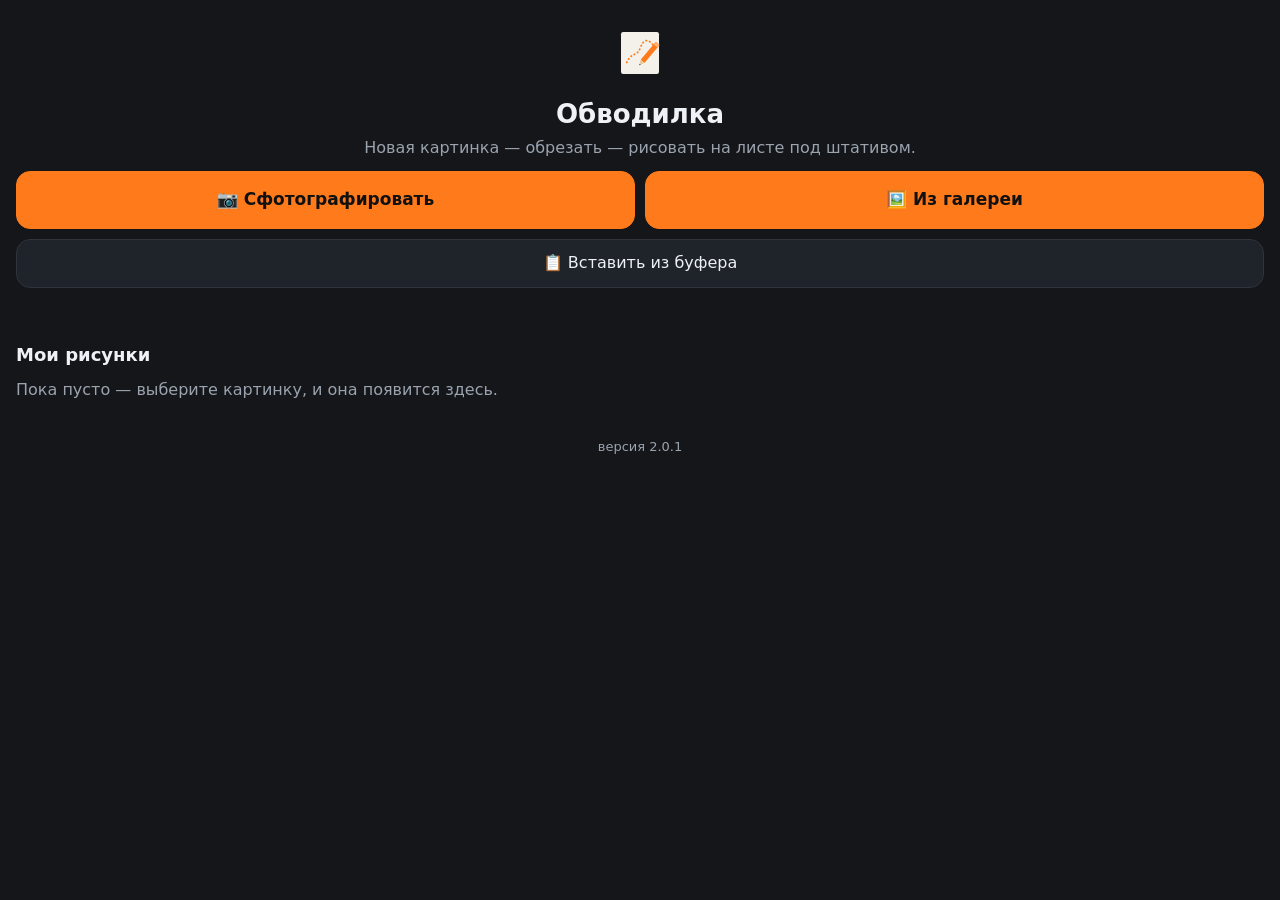
<file: index.html>
<!doctype html>
<html lang="ru">
<head>
<meta charset="utf-8">
<meta name="viewport" content="width=device-width, initial-scale=1, viewport-fit=cover, user-scalable=no">
<meta name="theme-color" content="#14161a">
<title>Обводилка</title>
<link rel="manifest" href="manifest.json">
<link rel="icon" href="icon.svg" type="image/svg+xml">
<link rel="apple-touch-icon" href="icon-192.png">
<link rel="stylesheet" href="style.css?v=201">
</head>
<body>

<!-- ГЛАВНЫЙ ЭКРАН -->
<section id="home" class="screen active">
  <header class="home-head">
    <img src="icon.svg" alt="" class="logo">
    <h1>Обводилка</h1>
    <p>Новая картинка — обрезать — рисовать на листе под штативом.</p>
  </header>

  <div class="home-actions">
    <label class="btn big primary">
      <input type="file" accept="image/*" capture="environment" id="pickCamera" hidden>
      📷 Сфотографировать
    </label>
    <label class="btn big primary">
      <input type="file" accept="image/*" id="pickGallery" hidden>
      🖼️ Из галереи
    </label>
    <button class="btn" id="pasteBtn">📋 Вставить из буфера</button>
  </div>
  <p class="hint" id="homeHint"></p>

  <h2 class="section">Мои рисунки</h2>
  <p class="hint" id="projectsEmpty">Пока пусто — выберите картинку, и она появится здесь.</p>
  <div id="projects"></div>
  <p class="hint small" id="ver"></p>
</section>

<!-- РЕДАКТОР -->
<section id="editor" class="screen">
  <div class="ed-top">
    <button class="tbtn" id="edCancel" title="Отмена">⬅️</button>
    <div class="ed-title">Обрезка <span id="edSize"></span></div>
    <button class="btn primary" id="edDone">Готово ✓</button>
  </div>
  <div id="edStage">
    <canvas id="edCanvas"></canvas>
    <div id="cropBox">
      <i class="g g1"></i><i class="g g2"></i><i class="g g3"></i><i class="g g4"></i>
      <span data-h="tl" class="h tl"></span><span data-h="tr" class="h tr"></span>
      <span data-h="bl" class="h bl"></span><span data-h="br" class="h br"></span>
      <span data-h="t" class="h t"></span><span data-h="b" class="h b"></span>
      <span data-h="l" class="h l"></span><span data-h="r" class="h r"></span>
    </div>
  </div>
  <div class="ed-bar">
    <button class="btn" id="edRotate">⟳ Повернуть</button>
    <button class="btn" id="edFlip">⇋ Отразить</button>
    <button class="btn" id="edFull">⛶ Целиком</button>
  </div>
</section>

<!-- РЕЖИМ ОБВОДКИ -->
<section id="trace" class="screen">
  <div id="stage">
    <video id="video" autoplay playsinline muted></video>
    <div id="anchorWrap">
      <div id="overlayWrap">
        <canvas id="overlay"></canvas>
      </div>
    </div>
    <div id="gestureLayer"></div>
  </div>

  <div id="lockBadge" class="badge">🔒 Заблокировано</div>
  <div id="anchorBadge" class="abadge"></div>
  <div id="recBadge" class="badge rec">⏺ <span id="recTime">00:00</span> <span id="recInfo"></span></div>
  <div id="blocker"><div id="unlockCorner"><span>Держите 2 с, чтобы разблокировать</span></div></div>
  <div id="toast" class="toast"></div>

  <div id="toolbar">
    <div class="row sliders">
      <label class="slider"><span>Прозрачн.</span>
        <input type="range" id="opacity" min="0" max="100" value="50">
      </label>
      <label class="slider"><span>Размер <b id="vSize">100%</b></span>
        <input type="range" id="size" min="0" max="1000" value="500">
      </label>
      <label class="slider cam-only" id="zoomRow"><span>Зум камеры</span>
        <input type="range" id="zoom" min="1" max="5" step="0.05" value="1">
      </label>
    </div>
    <div class="row buttons">
      <button class="tbtn" id="backBtn" title="Назад">⬅️</button>
      <div id="tbScroll">
        <div id="tbTrack">
          <button class="tbtn" id="eyeBtn" title="Показать/скрыть картинку">👁️</button>
          <button class="tbtn" id="lockBtn" title="Замок">🔓</button>
          <button class="tbtn" id="gridBtn" title="Сетка">#️⃣</button>
          <button class="tbtn cam-only" id="anchorBtn" title="Привязать к листу по меткам">⚓</button>
          <button class="tbtn cam-only" id="recBtn" title="Запись видео">⏺️</button>
          <button class="tbtn cam-only" id="photoBtn" title="Фото готового рисунка">📸</button>
          <button class="tbtn cam-only" id="torchBtn" title="Фонарик">🔦</button>
          <button class="tbtn cam-only" id="camBtn" title="Сменить камеру">🔄</button>
          <button class="tbtn" id="resetBtn" title="Картинку в центр">🎯</button>
          <button class="tbtn" id="settingsBtn" title="Настройки">⚙️</button>
          <button class="tbtn" id="hideBarBtn" title="Свернуть панель">⬇️</button>
        </div>
      </div>
    </div>
  </div>
  <button id="showBarBtn" class="tbtn floating" title="Показать панель">⬆️</button>
</section>

<!-- НАСТРОЙКИ -->
<div id="settings" class="sheet">
  <div class="sheet-body">
    <div class="sheet-head">
      <h2>Настройки</h2>
      <button class="tbtn" id="closeSettings">✖️</button>
    </div>

    <h3>Фильтр картинки</h3>
    <div class="seg" id="filterSeg">
      <button data-f="original">Оригинал</button>
      <button data-f="gray">Ч/Б</button>
      <button data-f="contour">Контур</button>
      <button data-f="invert">Инверсия</button>
    </div>

    <label class="field"><span>Яркость <b id="vBright"></b></span>
      <input type="range" id="sBright" min="-100" max="100" value="0"></label>
    <label class="field"><span>Контраст <b id="vContrast"></b></span>
      <input type="range" id="sContrast" min="-100" max="100" value="0"></label>
    <label class="field contour-only"><span>Порог контура <b id="vThresh"></b></span>
      <input type="range" id="sThresh" min="5" max="200" value="60"></label>
    <label class="field contour-only"><span>Толщина линий <b id="vThick"></b></span>
      <input type="range" id="sThick" min="1" max="4" value="1"></label>
    <label class="field contour-only"><span>Цвет линий</span>
      <input type="color" id="sColor" value="#ff2a2a"></label>

    <h3>Сетка</h3>
    <label class="check"><input type="checkbox" id="sGridOn"> Показать сетку поверх картинки</label>
    <label class="field grid-only"><span>Клеток по ширине <b id="vGridN"></b></span>
      <input type="range" id="sGridN" min="2" max="20" value="6"></label>
    <label class="field grid-only"><span>Цвет сетки</span>
      <input type="color" id="sGridColor" value="#2a7bff"></label>

    <h3>Режим</h3>
    <button class="btn" id="modeBtn">💡 Световой стол</button>

    <h3>Мигание картинки</h3>
    <label class="check"><input type="checkbox" id="sBlinkOn"> Периодически скрывать картинку, чтобы видеть свой рисунок</label>
    <label class="field blink-only"><span>Скрывать каждые <b id="vBlinkSec"></b> с</span>
      <input type="range" id="sBlinkSec" min="2" max="15" value="5"></label>
    <label class="field blink-only"><span>На сколько скрывать <b id="vBlinkHide"></b> с</span>
      <input type="range" id="sBlinkHide" min="0.5" max="3" step="0.5" value="1"></label>

    <h3 class="cam-only-h">Запись видео</h3>
    <div class="seg cam-only-h" id="speedSeg">
      <button data-s="1">×1</button>
      <button data-s="5">×5</button>
      <button data-s="10">×10</button>
      <button data-s="30">×30</button>
    </div>
    <label class="check cam-only-h"><input type="checkbox" id="sRecOverlay"> Записывать вместе с картинкой</label>

    <h3 class="cam-only-h">Привязка к листу ⚓</h3>
    <p class="hint small cam-only-h" style="text-align:left;margin:0 0 8px">Картинка «приклеивается» к листу по 4 меткам в углах и держится на месте, даже если сдвинуть телефон или лист.
      Распечатайте лист, расставьте картинку и нажмите ⚓ на панели.</p>
    <a class="btn cam-only-h" href="markers.html" target="_blank" rel="noopener">🖨️ Лист с метками для печати</a>

    <h3 class="cam-only-h">Камера</h3>
    <label class="field"><span>Увеличение по умолчанию <b id="vZoomDef"></b></span>
      <input type="range" id="sZoomDef" min="1" max="5" step="0.1" value="1"></label>
    <label class="check"><input type="checkbox" id="sMirror"> Отразить картинку зеркально</label>

    <button class="btn" id="resetFilters">Сбросить фильтры</button>
    <p class="hint small">Фильтры, сетка и положение запоминаются для каждого рисунка. Картинки никуда не отправляются.</p>
  </div>
</div>

<script src="lib/mp4-muxer.js?v=201"></script>
<script src="lib/aruco.js?v=201"></script>
<script src="app.js?v=201"></script>
</body>
</html>
</file>
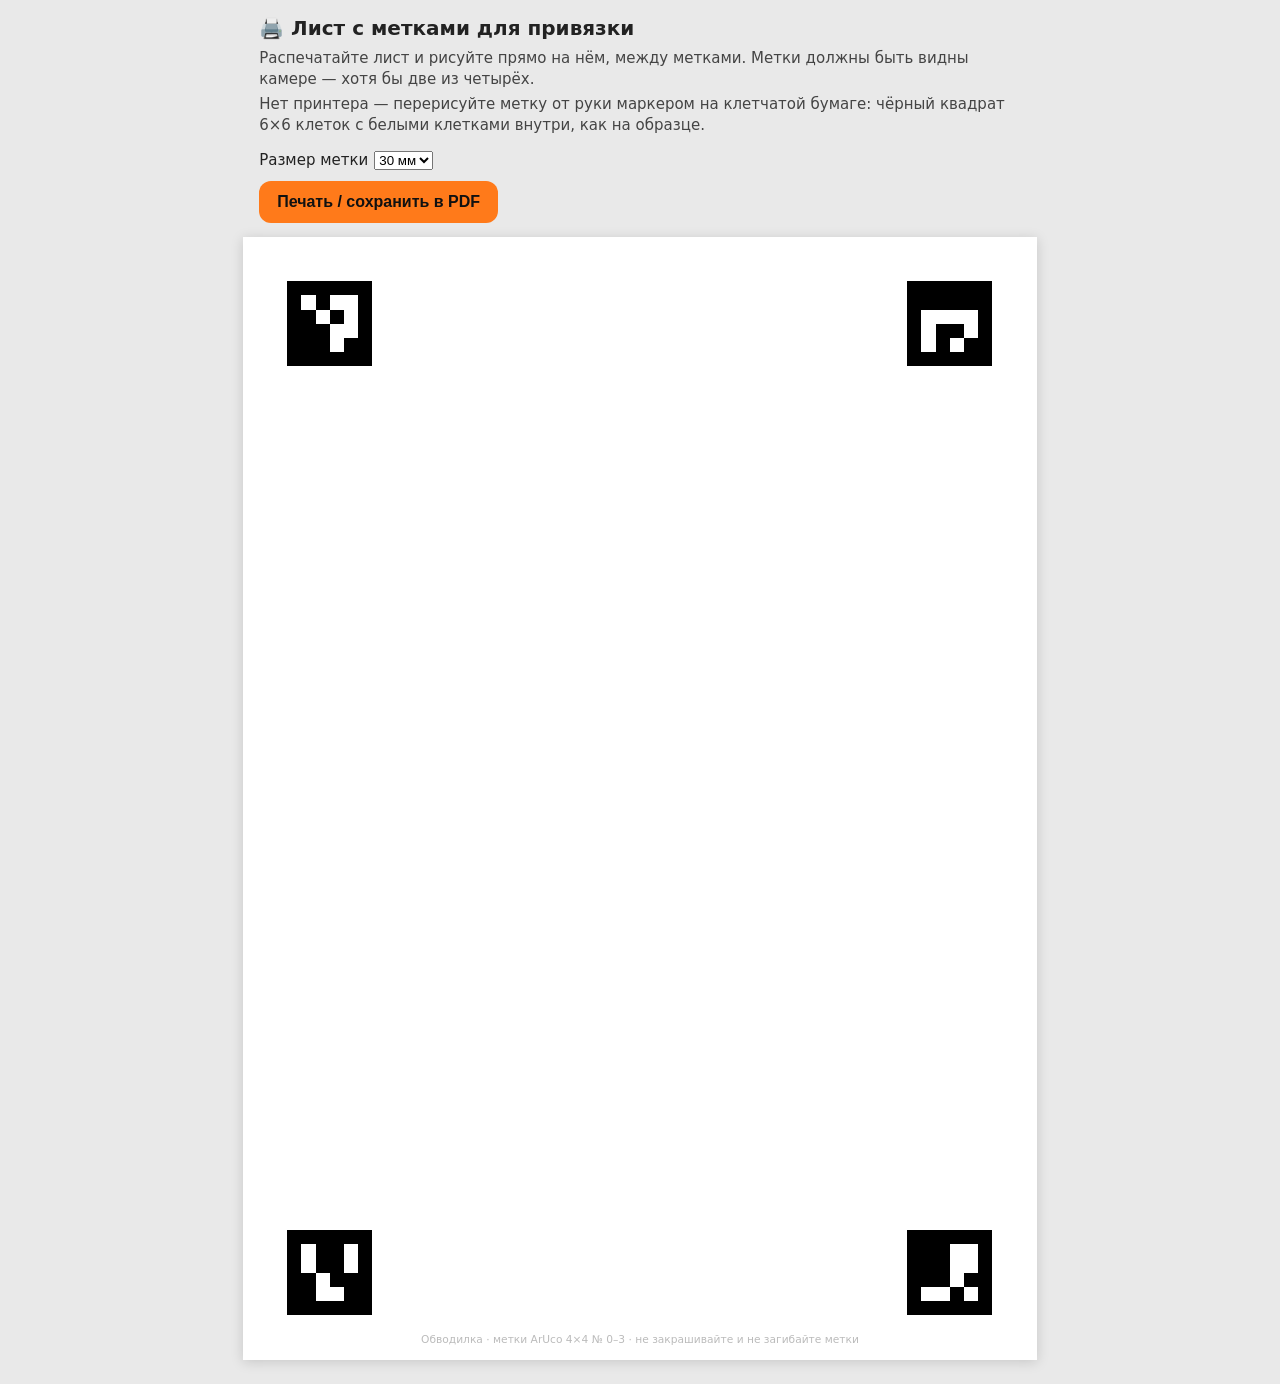
<file: markers.html>
<!doctype html>
<html lang="ru">
<head>
<meta charset="utf-8">
<meta name="viewport" content="width=device-width, initial-scale=1">
<title>Лист с метками — Обводилка</title>
<style>
  @page { size: A4 portrait; margin: 0; }
  * { box-sizing: border-box; }
  html, body { margin: 0; background: #e9e9e9; font: 15px/1.4 system-ui, -apple-system, "Segoe UI", Roboto, sans-serif; color: #222; }
  .bar { max-width: 210mm; margin: 0 auto; padding: 14px 16px; }
  .bar h1 { font-size: 20px; margin: 0 0 6px; }
  .bar p { margin: 4px 0; color: #444; }
  .bar button { margin-top: 10px; padding: 12px 18px; font-size: 16px; border-radius: 12px; border: none; background: #ff7a1a; color: #111; font-weight: 600; }
  .bar label { display: inline-flex; gap: 6px; align-items: center; margin: 10px 14px 0 0; }
  .sheet { width: 210mm; height: 297mm; margin: 0 auto 24px; background: #fff; position: relative; box-shadow: 0 2px 12px rgba(0,0,0,.15); }
  .m { position: absolute; width: var(--ms, 30mm); height: var(--ms, 30mm); }
  .m svg { width: 100%; height: 100%; display: block; shape-rendering: crispEdges; }
  .m0 { left: 8mm; top: 8mm; } .m1 { right: 8mm; top: 8mm; }
  .m2 { right: 8mm; bottom: 8mm; } .m3 { left: 8mm; bottom: 8mm; }
  .note { position: absolute; left: 0; right: 0; bottom: 3mm; text-align: center; font-size: 8pt; color: #bbb; }
  @media print {
    html, body { background: #fff; }
    .bar { display: none; }
    .sheet { margin: 0; box-shadow: none; }
  }
</style>
</head>
<body>
<div class="bar">
  <h1>🖨️ Лист с метками для привязки</h1>
  <p>Распечатайте лист и рисуйте прямо на нём, между метками. Метки должны быть видны камере — хотя бы две из четырёх.</p>
  <p>Нет принтера — перерисуйте метку от руки маркером на клетчатой бумаге: чёрный квадрат 6×6 клеток с белыми клетками внутри, как на образце.</p>
  <label>Размер метки
    <select id="size"><option value="25">25 мм</option><option value="30" selected>30 мм</option><option value="40">40 мм</option></select>
  </label>
  <br><button onclick="print()">Печать / сохранить в PDF</button>
</div>

<div class="sheet" id="sheet">
  <div class="m m0"></div><div class="m m1"></div><div class="m m2"></div><div class="m m3"></div>
  <div class="note">Обводилка · метки ArUco 4×4 № 0–3 · не закрашивайте и не загибайте метки</div>
</div>

<script src="lib/aruco.js"></script>
<script>
  const dict = new AR.Dictionary('ARUCO_4X4_1000');
  for (let i = 0; i < 4; i++) document.querySelector('.m' + i).innerHTML = dict.generateSVG(i);
  const sel = document.getElementById('size');
  const apply = () => document.getElementById('sheet').style.setProperty('--ms', sel.value + 'mm');
  sel.addEventListener('change', apply); apply();
</script>
</body>
</html>
</file>
<file: style.css>
:root {
  --bg: #14161a;
  --panel: rgba(20, 22, 26, 0.86);
  --card: #1f232a;
  --line: #2e333c;
  --text: #eef1f5;
  --muted: #9aa3ae;
  --accent: #ff7a1a;
}
* { box-sizing: border-box; -webkit-tap-highlight-color: transparent; }
html, body { margin: 0; height: 100%; background: var(--bg); color: var(--text);
  font: 16px/1.4 system-ui, -apple-system, "Segoe UI", Roboto, sans-serif; overscroll-behavior: none; }
button, input, label { font: inherit; color: inherit; }

.screen { display: none; position: fixed; inset: 0; }
.screen.active { display: flex; }

/* Главный */
#home { flex-direction: column; padding: 20px 16px calc(16px + env(safe-area-inset-bottom)); gap: 12px; overflow-y: auto; }
.home-head { text-align: center; }
.logo { width: 64px; height: 64px; }
.home-head h1 { margin: 6px 0 4px; font-size: 26px; }
.home-head p { margin: 0; color: var(--muted); }
.preview { flex: 1; min-height: 180px; border: 2px dashed var(--line); border-radius: 16px;
  display: flex; align-items: center; justify-content: center; overflow: hidden; background: var(--card); }
.preview img { max-width: 100%; max-height: 100%; display: none; }
.preview.has img { display: block; }
.preview.has .preview-empty { display: none; }
.preview-empty { color: var(--muted); }
.home-actions { display: grid; grid-template-columns: 1fr 1fr; gap: 10px; }
.home-actions > :last-child { grid-column: 1 / -1; }

.btn { display: flex; align-items: center; justify-content: center; gap: 8px; text-align: center;
  background: var(--card); border: 1px solid var(--line); border-radius: 14px; padding: 12px; cursor: pointer; }
.btn.big { min-height: 58px; font-size: 17px; }
.btn.primary { background: var(--accent); border-color: var(--accent); color: #111; font-weight: 600; }
.btn:disabled { opacity: .4; }
.hint { color: var(--muted); text-align: center; margin: 0; min-height: 1.4em; }
.hint.small { font-size: 13px; margin-top: 12px; }

/* Обводка */
#trace { background: #000; }
#stage { position: absolute; inset: 0; overflow: hidden; }
#video { position: absolute; inset: 0; width: 100%; height: 100%; object-fit: cover; transform-origin: center; }
#overlayWrap { position: absolute; left: 50%; top: 50%; width: 0; height: 0; }
#overlay { position: absolute; left: 0; top: 0; transform-origin: 0 0; pointer-events: none; opacity: .5; }
#overlay.hidden { visibility: hidden; }
#gestureLayer { position: absolute; inset: 0; touch-action: none; }

#toolbar { position: absolute; left: 0; right: 0; bottom: 0; background: var(--panel);
  backdrop-filter: blur(8px); padding: 10px 12px calc(10px + env(safe-area-inset-bottom));
  display: flex; flex-direction: column; gap: 8px; transition: transform .2s; }
#toolbar.collapsed { transform: translateY(110%); }
.row { display: flex; gap: 8px; }
.row.buttons { justify-content: space-between; }
.sliders { flex-direction: column; }
.slider { display: flex; align-items: center; gap: 10px; }
.slider span { width: 84px; font-size: 14px; color: var(--muted); }
.slider input { flex: 1; }
input[type=range] { accent-color: var(--accent); height: 32px; }

.tbtn { width: 48px; height: 48px; border-radius: 12px; border: 1px solid var(--line);
  background: var(--card); font-size: 22px; display: inline-flex; align-items: center; justify-content: center; cursor: pointer; padding: 0; }
.tbtn.on { background: var(--accent); border-color: var(--accent); }
.tbtn.off { opacity: .35; }
.floating { position: absolute; right: 12px; bottom: calc(12px + env(safe-area-inset-bottom)); display: none; opacity: .7; }
.floating.show { display: inline-flex; }

.badge { position: absolute; top: calc(10px + env(safe-area-inset-top)); left: 50%; transform: translateX(-50%);
  background: var(--panel); padding: 6px 12px; border-radius: 20px; font-size: 14px; display: none; }
.badge.show { display: block; }
.toast { position: absolute; top: 40%; left: 50%; transform: translate(-50%, -50%); background: var(--panel);
  padding: 10px 16px; border-radius: 12px; opacity: 0; transition: opacity .3s; pointer-events: none; text-align: center; max-width: 85%; }
.toast.show { opacity: 1; }

/* Настройки */
.sheet { position: fixed; inset: 0; background: rgba(0,0,0,.45); display: none; align-items: flex-end; z-index: 10; }
.sheet.open { display: flex; }
.sheet-body { width: 100%; max-height: 85vh; overflow-y: auto; background: var(--bg); border-radius: 20px 20px 0 0;
  padding: 14px 16px calc(20px + env(safe-area-inset-bottom)); }
.sheet-head { display: flex; justify-content: space-between; align-items: center; }
.sheet h2 { margin: 0; font-size: 20px; }
.sheet h3 { margin: 18px 0 8px; font-size: 15px; color: var(--muted); font-weight: 600; }
.seg { display: grid; grid-template-columns: repeat(4, 1fr); gap: 6px; }
.seg button { padding: 10px 4px; border-radius: 10px; border: 1px solid var(--line); background: var(--card); font-size: 14px; }
.seg button.on { background: var(--accent); border-color: var(--accent); color: #111; font-weight: 600; }
.field { display: flex; flex-direction: column; margin-top: 10px; }
.field span { font-size: 14px; color: var(--muted); }
.field b { color: var(--text); font-weight: 600; }
.field input[type=color] { width: 64px; height: 36px; border: none; background: none; padding: 0; }
.check { display: flex; gap: 10px; align-items: center; margin: 12px 0; }
.check input { width: 20px; height: 20px; accent-color: var(--accent); }
.contour-only { display: none; }
.sheet.contour .contour-only { display: flex; }
#resetFilters { margin-top: 8px; width: 100%; }

@media (orientation: landscape) {
  #toolbar { left: auto; top: 0; width: 300px; justify-content: flex-end; }
  #toolbar.collapsed { transform: translateX(110%); }
  .row.buttons { flex-wrap: wrap; justify-content: flex-start; }
  .sheet-body { max-width: 520px; margin: 0 auto; }
}
.row.buttons { gap: 6px; }
.row.buttons .tbtn { flex: 1 1 0; width: auto; min-width: 0; max-width: 52px; font-size: 20px; }
.slider span { width: 108px; }
.slider span b { color: var(--text); font-weight: 600; margin-left: 4px; }
input[type=range]:disabled { opacity: .35; }

/* Проекты */
.section { margin: 8px 0 0; font-size: 18px; }
#projectsEmpty { text-align: left; }
#projects { display: flex; flex-direction: column; gap: 8px; }
.proj { display: flex; align-items: center; gap: 12px; background: var(--card); border: 1px solid var(--line);
  border-radius: 14px; padding: 8px; cursor: pointer; }
.proj img { width: 64px; height: 64px; object-fit: cover; border-radius: 10px; background: #fff; flex: none; }
.proj-info { flex: 1; min-width: 0; }
.proj-name { font-weight: 600; white-space: nowrap; overflow: hidden; text-overflow: ellipsis; }
.proj-date { font-size: 13px; color: var(--muted); }
.proj-acts { display: flex; gap: 2px; flex: none; }
.proj-acts button { width: 38px; height: 38px; border: none; background: none; font-size: 18px; border-radius: 10px; }
.proj-acts button:active { background: var(--line); }

/* Редактор */
#editor { flex-direction: column; background: #000; }
.ed-top { display: flex; align-items: center; gap: 10px; padding: calc(10px + env(safe-area-inset-top)) 12px 10px; background: var(--bg); }
.ed-title { flex: 1; font-weight: 600; }
.ed-title span { color: var(--muted); font-weight: 400; font-size: 13px; margin-left: 6px; }
.ed-top .btn { padding: 10px 16px; }
#edStage { flex: 1; position: relative; overflow: hidden; }
#edCanvas { position: absolute; inset: 0; }
#cropBox { position: absolute; border: 2px solid #fff; box-shadow: 0 0 0 9999px rgba(0,0,0,.55); touch-action: none; cursor: move; }
#cropBox .g { position: absolute; background: rgba(255,255,255,.35); pointer-events: none; }
#cropBox .g1, #cropBox .g2 { top: 0; bottom: 0; width: 1px; }
#cropBox .g1 { left: 33.33%; } #cropBox .g2 { left: 66.66%; }
#cropBox .g3, #cropBox .g4 { left: 0; right: 0; height: 1px; }
#cropBox .g3 { top: 33.33%; } #cropBox .g4 { top: 66.66%; }
#cropBox .h { position: absolute; width: 34px; height: 34px; touch-action: none; }
#cropBox .h::after { content: ""; position: absolute; inset: 11px; background: #fff; border-radius: 3px; }
#cropBox .tl { left: -17px; top: -17px; cursor: nwse-resize; } #cropBox .br { right: -17px; bottom: -17px; cursor: nwse-resize; }
#cropBox .tr { right: -17px; top: -17px; cursor: nesw-resize; } #cropBox .bl { left: -17px; bottom: -17px; cursor: nesw-resize; }
#cropBox .t { top: -17px; left: 50%; margin-left: -17px; cursor: ns-resize; } #cropBox .b { bottom: -17px; left: 50%; margin-left: -17px; cursor: ns-resize; }
#cropBox .l { left: -17px; top: 50%; margin-top: -17px; cursor: ew-resize; } #cropBox .r { right: -17px; top: 50%; margin-top: -17px; cursor: ew-resize; }
#cropBox .t::after, #cropBox .b::after { inset: 14px 6px; } #cropBox .l::after, #cropBox .r::after { inset: 6px 14px; }
.ed-bar { display: grid; grid-template-columns: repeat(3, 1fr); gap: 8px; padding: 10px 12px calc(10px + env(safe-area-inset-bottom)); background: var(--bg); }

.grid-only { display: none; }
.sheet.grid .grid-only { display: flex; }

/* v1.2 */
#trace.light, #trace.light #stage { background: #fff; }
#trace.light video { display: none; }
#trace.light .cam-only { display: none; }
.sheet.light .cam-only-h { display: none; }
.two { display: grid; grid-template-columns: 1fr 1fr; gap: 8px; }
.sheet .btn { width: 100%; }
.blink-only { display: none; }
.sheet.blink .blink-only { display: flex; }
.badge.rec { background: #d6262b; color: #fff; top: calc(46px + env(safe-area-inset-top)); }
#lockBadge + .badge.rec { }
#blocker { position: absolute; inset: 0; z-index: 5; display: none; touch-action: none; }
#trace.blocked #blocker { display: block; }
#trace.blocked #lockBadge { display: none; }
#unlockCorner { position: absolute; left: 0; top: 0; width: 96px; height: 96px; border-bottom-right-radius: 96px;
  background: rgba(0,0,0,.06); display: flex; align-items: flex-start; justify-content: flex-start; }
#unlockCorner span { font-size: 10px; color: rgba(0,0,0,.35); padding: 10px 0 0 8px; width: 70px; line-height: 1.2; }
#unlockCorner.holding { background: rgba(255,122,26,.5); transition: background 2s; }

/* v2: привязка к листу */
#anchorWrap { position: absolute; left: 0; top: 0; width: 100%; height: 100%; transform-origin: 0 0; pointer-events: none; }
.abadge { position: absolute; top: calc(10px + env(safe-area-inset-top)); right: 10px; padding: 5px 10px; border-radius: 16px;
  font-size: 13px; background: var(--panel); display: none; }
.abadge.show { display: block; }
.abadge.ok { background: rgba(30,140,60,.9); }
.abadge.lost { background: rgba(200,110,20,.92); }
a.btn { text-decoration: none; color: var(--text); }

/* Панель кнопок: прокрутка вбок по кругу */
.row.buttons { align-items: center; }
.row.buttons > #backBtn { flex: none; width: 48px; max-width: none; }
#tbScroll { flex: 1; min-width: 0; overflow-x: auto; overflow-y: hidden; scrollbar-width: none;
  -webkit-mask-image: linear-gradient(90deg, transparent 0, #000 14px, #000 calc(100% - 14px), transparent 100%);
          mask-image: linear-gradient(90deg, transparent 0, #000 14px, #000 calc(100% - 14px), transparent 100%); }
#tbScroll::-webkit-scrollbar { display: none; }
#tbTrack { display: flex; gap: 6px; width: max-content; padding: 0 4px; }
#tbTrack .tbtn { flex: none; width: 48px; max-width: none; font-size: 22px; }
#tbScroll.static #tbTrack .clone { display: none; }
@media (orientation: landscape) { .row.buttons { flex-wrap: nowrap; } }
</file>
